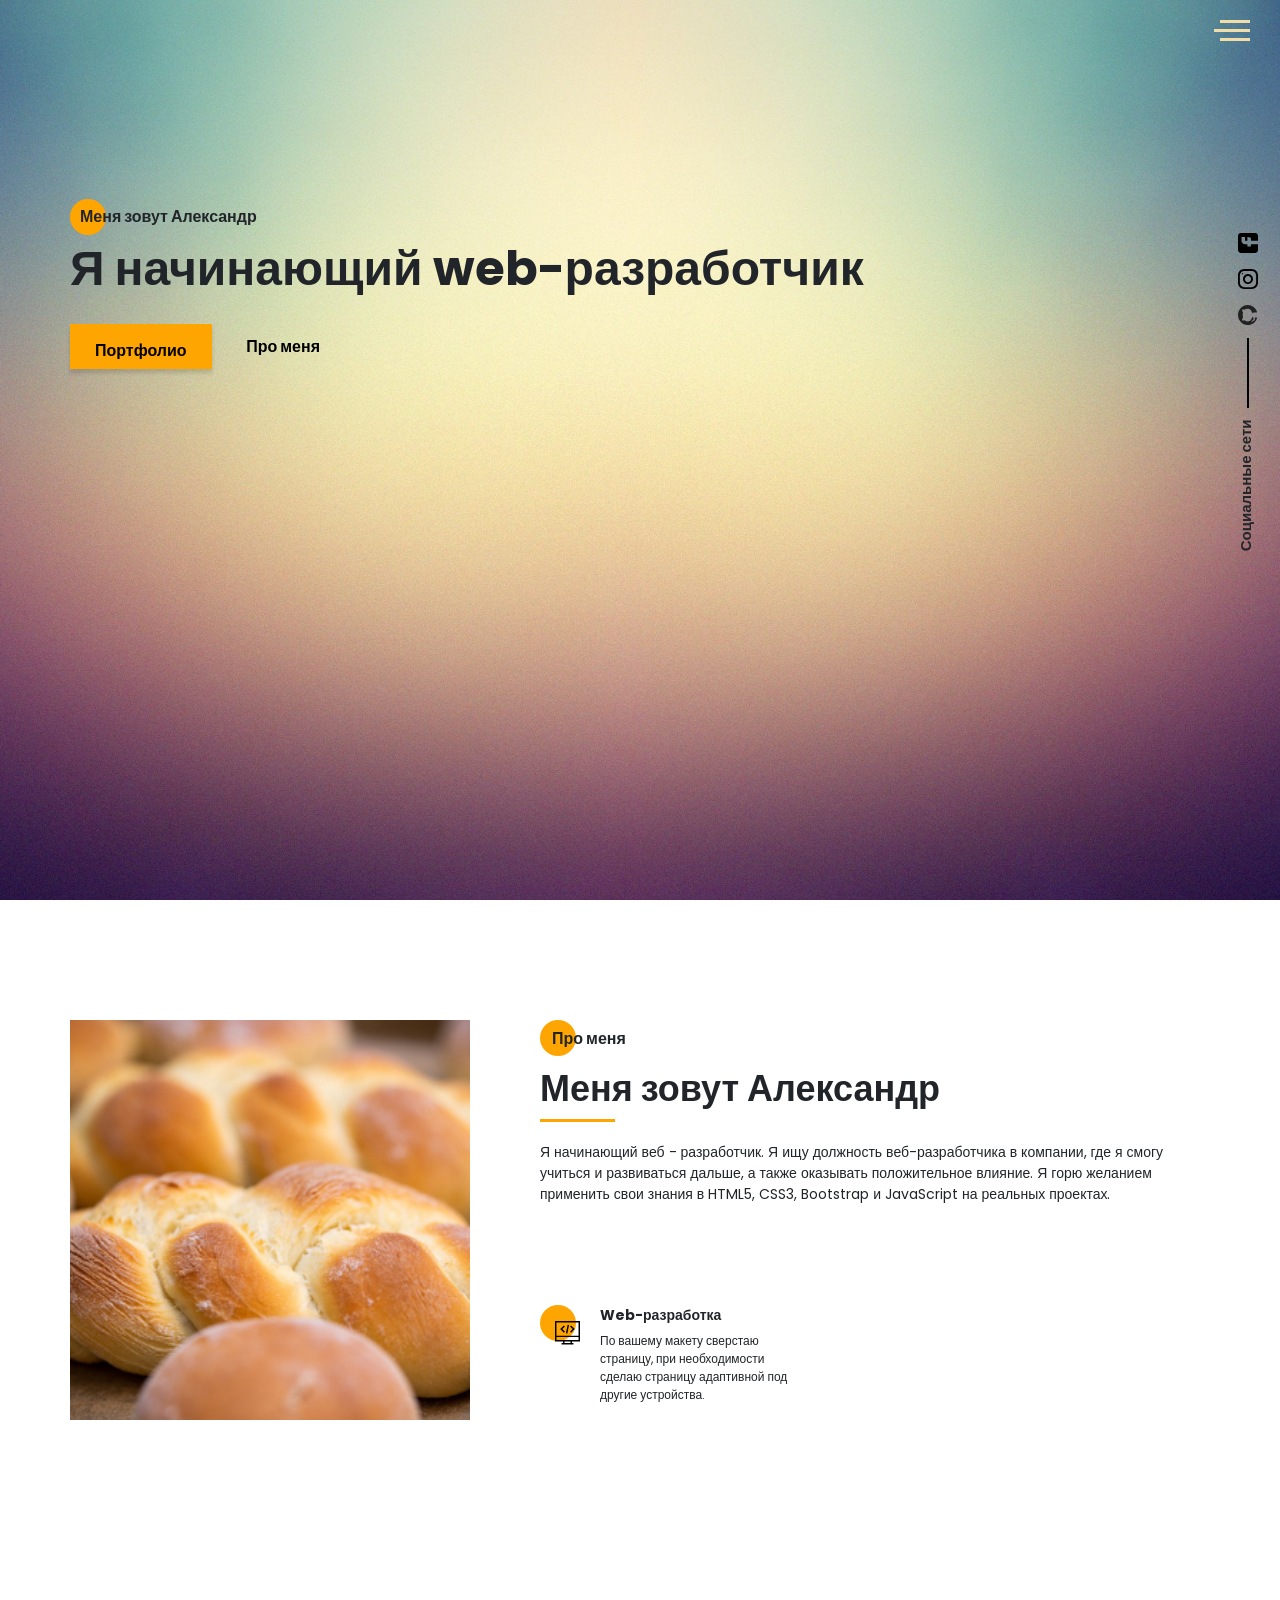
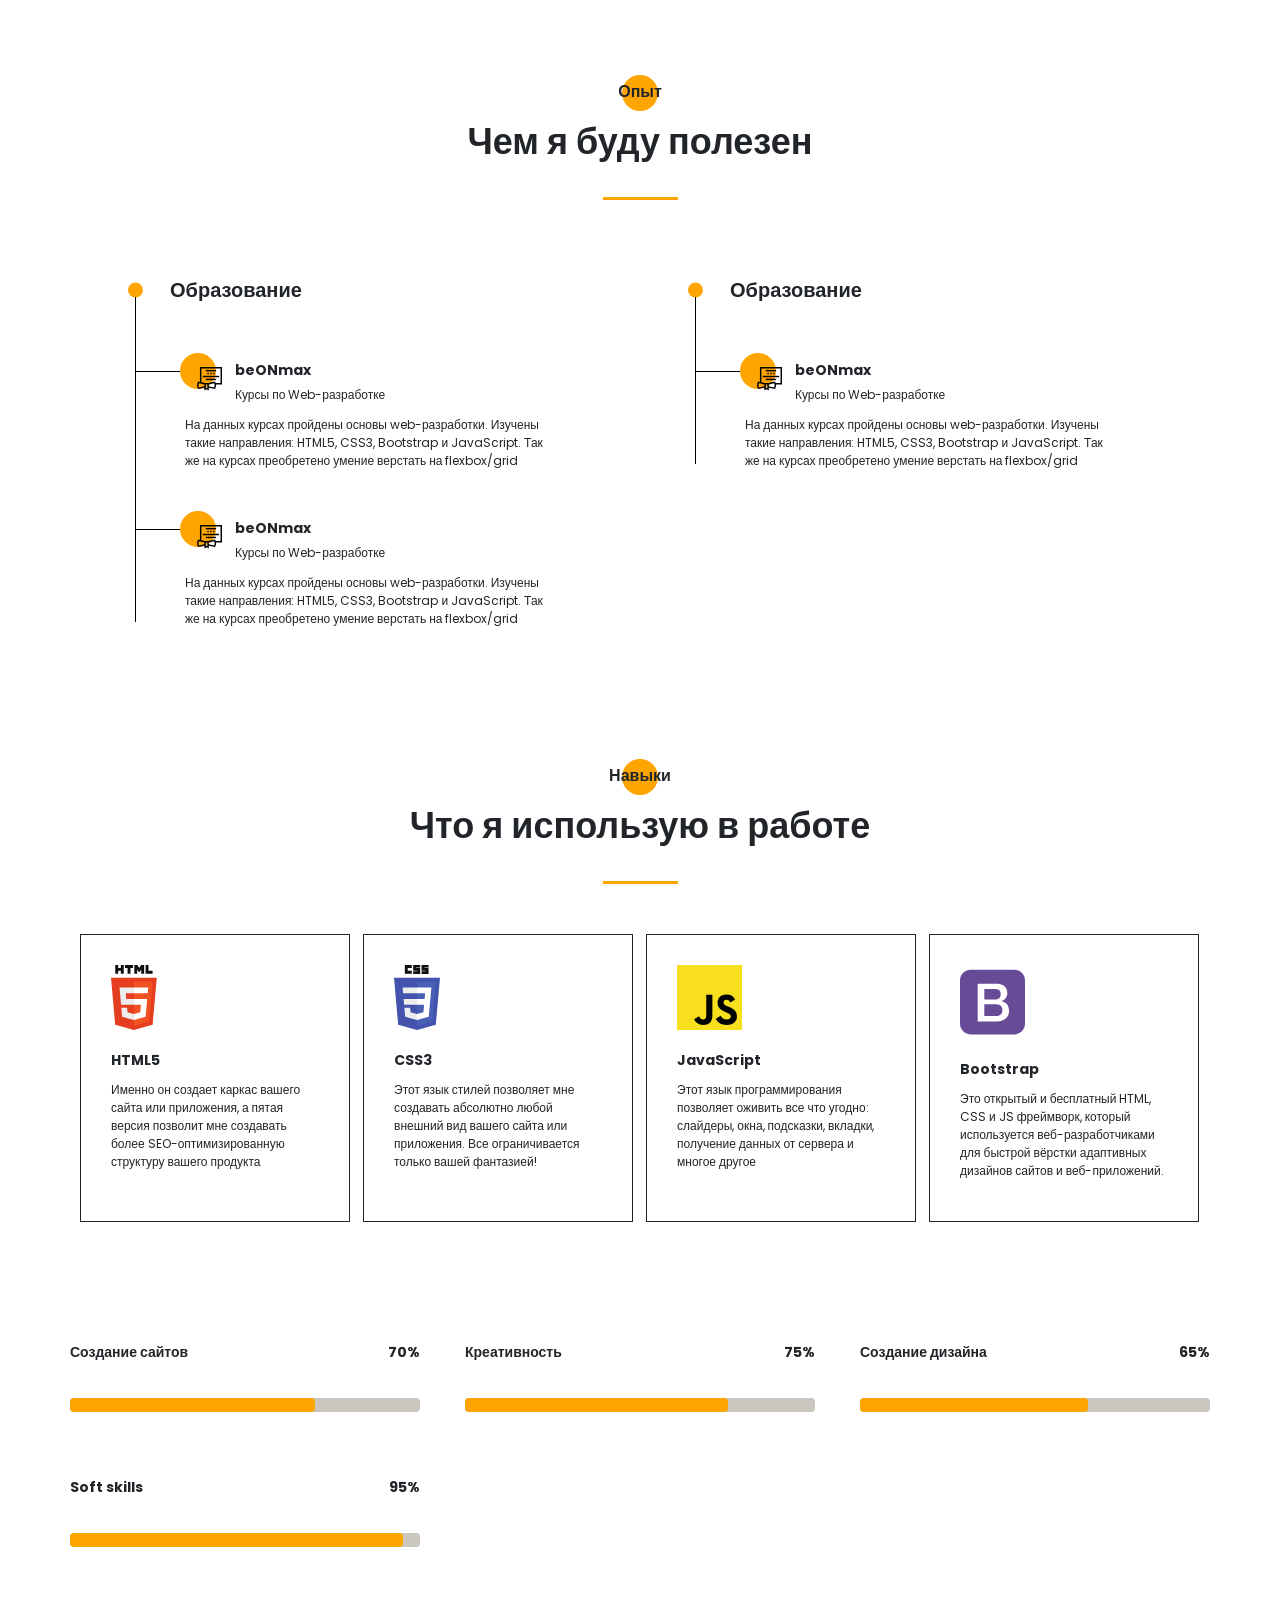
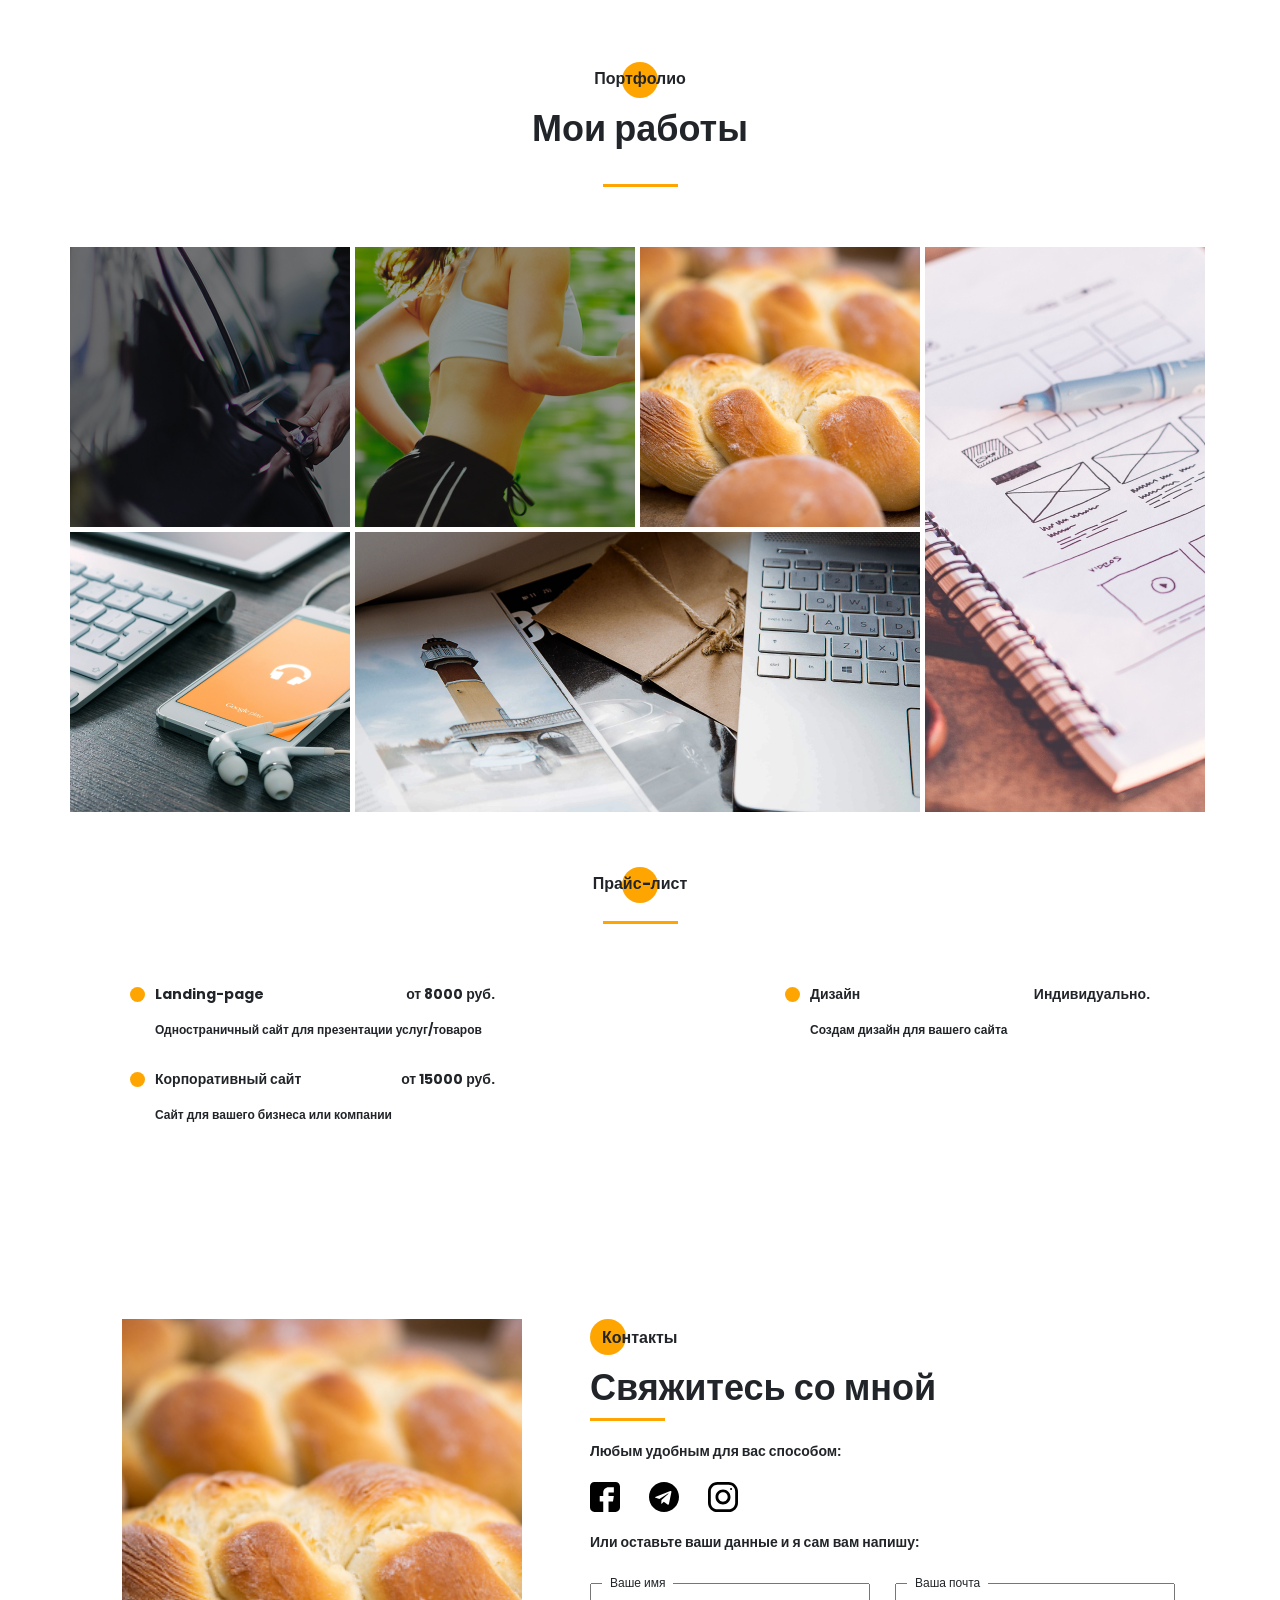
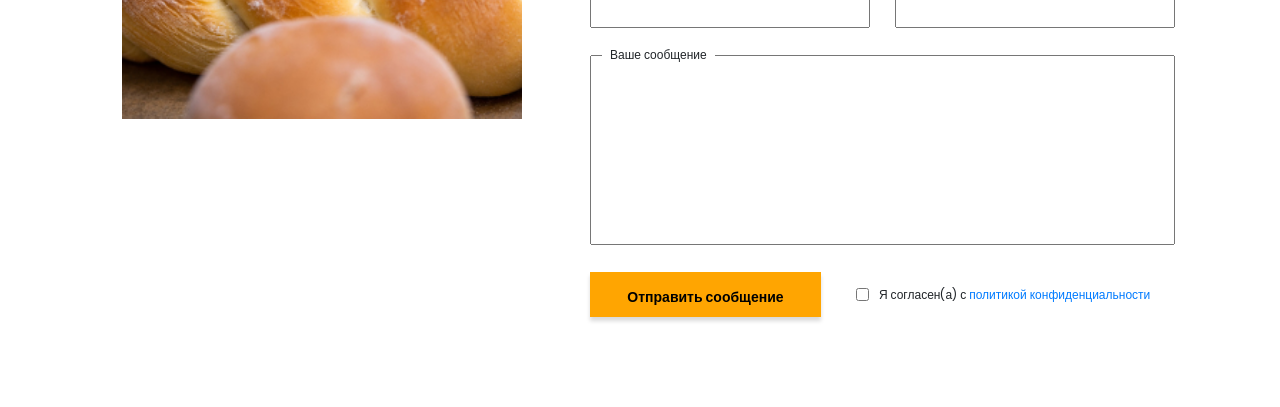
<file: src/index.html>
<!DOCTYPE html>
<html lang="ru">
<head>
    <!-- отредактировать метатеги -->
    <meta charset="UTF-8">
    <meta name="viewport" content="width=device-width, initial-scale=1.0">
    <meta http-equiv="X-UA-Compatible" content="ie=edge">
    <title>Portfolio</title>
    <meta name="title" content="Мое портфолио">
    <meta name="description" content="Здесь вы сможете ознакомиться с моими работами и узнать больше обо мне">

    <!-- Open Graph / Facebook -->
    <meta property="og:type" content="website">
    <meta property="og:url" content="https://metatags.io/">
    <meta property="og:title" content="Мое портфолио">
    <meta property="og:description" content="Здесь вы сможете ознакомиться с моими работами и узнать больше обо мне">
    <meta property="og:image" content="https://metatags.io/assets/meta-tags-16a33a6a8531e519cc0936fbba0ad904e52d35f34a46c97a2c9f6f7dd7d336f2.png">

    <!-- Twitter -->
    <meta property="twitter:card" content="summary_large_image">
    <meta property="twitter:url" content="https://metatags.io/">
    <meta property="twitter:title" content="Мое портфолио">
    <meta property="twitter:description" content="Здесь вы сможете ознакомиться с моими работами и узнать больше обо мне">
    <meta property="twitter:image" content="https://metatags.io/assets/meta-tags-16a33a6a8531e519cc0936fbba0ad904e52d35f34a46c97a2c9f6f7dd7d336f2.png">

    <!-- Favicon  -->
    <link rel="shortcut icon" href="icons/favicon/NK.png" type="image/x-icon">
    <link rel="icon" href="icons/favicon/NK.png" type="image/x-icon">
    <link rel="manifest" href="icons/favicon//manifest.json">
    <meta name="msapplication-TileColor" content="#ffffff">
    <meta name="msapplication-TileImage" content="icons/favicon//ms-icon-144x144.png">
    <meta name="theme-color" content="#ffffff">

    <link rel="stylesheet" href="css/style.min.css">
</head>
<body>
    <aside class="sidepanel">
        <a href="" class="sidepanel__link">
            <svg width="20" height="20" viewBox="0 0 20 20" fill="none" xmlns="http://www.w3.org/2000/svg">
            <path d="M-7.46167e-07 2.92969L-1.28061e-07 17.0703C-5.74539e-08 18.6856 1.31439 20 2.92969 20L17.0703 20C18.6856 20 20 18.6856 20 17.0703L20 11.1719L12.9297 11.1719L12.9297 13.5156L9.41406 13.5156L9.41406 11.1719L7.03125 11.1719C5.09262 11.1719 3.51562 9.59488 3.51562 7.65625L3.51562 4.10156L7.03125 4.10156L7.03125 7.65625L9.41406 7.65625L9.41406 4.10156L12.9297 4.6875L12.9297 7.65625L20 7.65625L20 2.92969C20 1.31439 18.6856 -8.16774e-07 17.0703 -7.46167e-07L2.92969 -1.28061e-07C1.31439 -5.74539e-08 -8.16774e-07 1.31439 -7.46167e-07 2.92969Z" fill="black"/>
            </svg>
            </a>
        <a href="" class="sidepanel__link"><svg width="20" height="20" viewBox="0 0 20 20" fill="none" xmlns="http://www.w3.org/2000/svg">
            <path d="M-6.01032e-07 6.25L-2.73196e-07 13.75C-1.22337e-07 17.2012 2.79875 20 6.25 20L13.75 20C17.2013 20 20 17.2012 20 13.75L20 6.25C20 2.79875 17.2012 -7.51891e-07 13.75 -6.01032e-07L6.25 -2.73196e-07C2.79875 -1.22337e-07 -7.51891e-07 2.79875 -6.01032e-07 6.25ZM13.75 1.875C16.1625 1.875 18.125 3.8375 18.125 6.25L18.125 13.75C18.125 16.1625 16.1625 18.125 13.75 18.125L6.25 18.125C3.8375 18.125 1.875 16.1625 1.875 13.75L1.875 6.25C1.875 3.8375 3.8375 1.875 6.25 1.875L13.75 1.875Z" fill="black"/>
            <path d="M5 10C5 12.7612 7.23875 15 10 15C12.7613 15 15 12.7612 15 10C15 7.23875 12.7612 5 10 5C7.23875 5 5 7.23875 5 10ZM13.125 10C13.125 11.7225 11.7225 13.125 10 13.125C8.27625 13.125 6.875 11.7225 6.875 10C6.875 8.2775 8.27625 6.875 10 6.875C11.7225 6.875 13.125 8.2775 13.125 10Z" fill="black"/>
            <path d="M5.29123 4.625C5.29123 4.25704 4.99295 3.95875 4.62499 3.95875C4.25703 3.95875 3.95874 4.25704 3.95874 4.625C3.95874 4.99296 4.25703 5.29125 4.62499 5.29125C4.99295 5.29125 5.29123 4.99296 5.29123 4.625Z" fill="black"/>
            </svg>
            </a>
        <a href="" class="sidepanel__link"><svg width="19" height="20" viewBox="0 0 19 20" fill="none" xmlns="http://www.w3.org/2000/svg">
            <path d="M-4.37114e-07 9.99951C-1.95608e-07 15.5245 4.36167 19.9995 9.74107 19.9995C14.0457 19.9995 17.6962 17.1345 18.9832 13.162C19.0749 12.662 18.7734 12.4787 18.5148 12.4787C18.2835 12.4787 17.6706 12.487 16.8585 12.4912C17.4459 15.2728 15.5517 15.8595 15.5517 15.8595C14.4274 16.3145 14.1267 16.972 14.1267 16.972C13.5228 17.8778 13.5352 16.902 13.5352 16.902C13.603 15.8978 14.5389 15.3703 14.5389 15.3703C16.0283 14.4787 15.5979 13.0295 15.3493 12.4578C14.719 12.3678 14.2903 12.1103 14.0466 11.8245C13.8029 14.0453 12.9652 16.3795 9.23304 16.3795C8.16988 16.3795 7.30085 15.992 6.61933 15.3503C6.37316 15.4628 5.3827 15.8003 4.04116 15.2628C4.04116 15.2628 3.78012 14.4253 5.03988 12.5128C4.82345 11.7128 4.71606 10.8628 4.7111 10.0128C4.71606 9.16284 4.82345 8.31285 5.03988 7.51284C3.78012 5.61285 4.04116 4.77535 4.04116 4.77535C5.3827 4.23785 6.37316 4.57534 6.61933 4.67535C7.30085 4.03785 8.16988 3.65035 9.23304 3.65035C12.9752 3.65035 13.7987 5.98784 14.0383 8.21284C14.3307 7.86284 14.928 7.53784 15.8408 7.53784C17.1444 7.53784 18.1918 7.55034 18.5082 7.55034C18.7635 7.55034 19.0683 7.37534 18.9708 6.86284C17.692 2.86201 14.0391 -0.000488895 9.74107 -0.000488707C4.36167 -0.000488472 -6.7851e-07 4.47701 -4.37114e-07 9.99951Z" fill="#212121"/>
            </svg>
            </a>
        <div class="sidepanel__divider"></div>
        <div class="sidepanel__text"><span>Социальные сети</span></div>
    </aside>
    <div class="menu">
        <div class="menu__block">
            <div class="menu__close">
                <svg width="29" height="30" viewBox="0 0 29 30" fill="none" xmlns="http://www.w3.org/2000/svg">
                <path d="M17.1568 14.5231L28.4489 3.23075C29.1837 2.49623 29.1837 1.30861 28.4489 0.574085C27.7144 -0.160437 26.5267 -0.160437 25.7922 0.574085L14.4998 11.8665L3.20781 0.574085C2.47295 -0.160437 1.28567 -0.160437 0.551149 0.574085C-0.183716 1.30861 -0.183716 2.49623 0.551149 3.23075L11.8432 14.5231L0.551149 25.8155C-0.183716 26.55 -0.183716 27.7376 0.551149 28.4721C0.917206 28.8385 1.39852 29.0226 1.87948 29.0226C2.36045 29.0226 2.84141 28.8385 3.20781 28.4721L14.4998 17.1798L25.7922 28.4721C26.1586 28.8385 26.6396 29.0226 27.1205 29.0226C27.6015 29.0226 28.0825 28.8385 28.4489 28.4721C29.1837 27.7376 29.1837 26.55 28.4489 25.8155L17.1568 14.5231Z" fill="black"/>
                </svg>
            </div>
            <nav>
                <ul class="menu__list">
                    <li class="menu__link"><a href="#">ПРО МЕНЯ</a></li>
                    <li class="menu__link"><a href="#">МОЙ ОПЫТ</a></li>
                    <li class="menu__link"><a href="#">МОИ НАВЫКИ</a></li>
                    <li class="menu__link"><a href="#">МОИ РАБОТЫ</a></li>
                    <li class="menu__link"><a href="#">ПРАЙС-ЛИСТ</a></li>
                    <li class="menu__link"><a href="#">КОНТАКТЫ</a></li>
                </ul>
            </nav>
            <div class="menu__social">
                <a href="#">
                    <svg width="20" height="20" viewBox="0 0 20 20" fill="none" xmlns="http://www.w3.org/2000/svg">
                    <path d="M17.0698 0L2.9292 0C1.3139 0 -0.000488281 1.31439 -0.000488281 2.92969L-0.000488281 17.0703C-0.000488281 18.6856 1.3139 20 2.9292 20L8.82764 20L8.82764 12.9297L6.48389 12.9297L6.48389 9.41406L8.82764 9.41406L8.82764 7.03125C8.82764 5.09262 10.4046 3.51563 12.3433 3.51563L15.8979 3.51563L15.8979 7.03125L12.3433 7.03125L12.3433 9.41406L15.8979 9.41406L15.312 12.9297L12.3433 12.9297L12.3433 20L17.0698 20C18.6851 20 19.9995 18.6856 19.9995 17.0703L19.9995 2.92969C19.9995 1.31439 18.6851 0 17.0698 0Z" fill="black"/>
                    </svg>
                    </a>
                <a href="#"><svg width="20" height="20" viewBox="0 0 20 20" fill="none" xmlns="http://www.w3.org/2000/svg">
                    <path d="M13.7495 0L6.24951 0C2.79826 0 -0.000488281 2.79875 -0.000488281 6.25L-0.000488281 13.75C-0.000488281 17.2013 2.79826 20 6.24951 20L13.7495 20C17.2008 20 19.9995 17.2013 19.9995 13.75L19.9995 6.25C19.9995 2.79875 17.2008 0 13.7495 0ZM18.1245 13.75C18.1245 16.1625 16.162 18.125 13.7495 18.125L6.24951 18.125C3.83701 18.125 1.87451 16.1625 1.87451 13.75L1.87451 6.25C1.87451 3.8375 3.83701 1.875 6.24951 1.875L13.7495 1.875C16.162 1.875 18.1245 3.8375 18.1245 6.25L18.1245 13.75Z" fill="black"/>
                    <path d="M9.99951 5C7.23826 5 4.99951 7.23875 4.99951 10C4.99951 12.7613 7.23826 15 9.99951 15C12.7608 15 14.9995 12.7613 14.9995 10C14.9995 7.23875 12.7608 5 9.99951 5ZM9.99951 13.125C8.27701 13.125 6.87451 11.7225 6.87451 10C6.87451 8.27625 8.27701 6.875 9.99951 6.875C11.722 6.875 13.1245 8.27625 13.1245 10C13.1245 11.7225 11.722 13.125 9.99951 13.125Z" fill="black"/>
                    <path d="M15.3745 5.29123C15.7425 5.29123 16.0408 4.99295 16.0408 4.62499C16.0408 4.25703 15.7425 3.95874 15.3745 3.95874C15.0065 3.95874 14.7083 4.25703 14.7083 4.62499C14.7083 4.99295 15.0065 5.29123 15.3745 5.29123Z" fill="black"/>
                    </svg></a>
                <a href="#"><svg width="20" height="19" viewBox="0 0 20 19" fill="none" xmlns="http://www.w3.org/2000/svg">
                    <path d="M10 0C4.475 0 0 4.36167 0 9.74107C0 14.0457 2.865 17.6962 6.8375 18.9832C7.3375 19.0749 7.52083 18.7734 7.52083 18.5148C7.52083 18.2835 7.5125 17.6706 7.50833 16.8585C4.72667 17.4459 4.14 15.5517 4.14 15.5517C3.685 14.4274 3.0275 14.1267 3.0275 14.1267C2.12167 13.5228 3.0975 13.5352 3.0975 13.5352C4.10167 13.603 4.62917 14.5389 4.62917 14.5389C5.52083 16.0283 6.97 15.5979 7.54167 15.3493C7.63167 14.719 7.88917 14.2903 8.175 14.0466C5.95417 13.8029 3.62 12.9652 3.62 9.23304C3.62 8.16988 4.0075 7.30085 4.64917 6.61934C4.53667 6.37317 4.19917 5.3827 4.73667 4.04116C4.73667 4.04116 5.57417 3.78012 7.48667 5.03988C8.28667 4.82345 9.13667 4.71606 9.98667 4.7111C10.8367 4.71606 11.6867 4.82345 12.4867 5.03988C14.3867 3.78012 15.2242 4.04116 15.2242 4.04116C15.7617 5.3827 15.4242 6.37317 15.3242 6.61934C15.9617 7.30085 16.3492 8.16988 16.3492 9.23304C16.3492 12.9752 14.0117 13.7987 11.7867 14.0383C12.1367 14.3307 12.4617 14.928 12.4617 15.8408C12.4617 17.1444 12.4492 18.1918 12.4492 18.5082C12.4492 18.7635 12.6242 19.0683 13.1367 18.9708C17.1375 17.692 20 14.0391 20 9.74107C20 4.36167 15.5225 0 10 0Z" fill="#212121"/>
                    </svg>
                    </a>
            </div>
        </div>
        <div class="menu__overlay"></div>
    </div>
    <section class="promo">
        <div class="hamburger">
            <span></span>
            <span class="long"></span>
            <span></span>
        </div>
        <div class="container">
            <div class="title title__fz16 promo__subtitle">Меня зовут Александр</div>
            <h1 class="title title__fz48 promo__title">
                Я начинающий web-разработчик 
            </h1>
            <div class="promo__btn">
                <a href="#" class="promo__link btn">Портфолио</a>
                <a href="#" class="promo__link ">Про меня</a>
            </div>
        </div>
    </section>
    <section class="about">
        <div class="container">
            <div class="about__wrapper">
                <div class="about__photo">
                    <img src="img/works/bread.jpg" alt="">
                </div>
                <div class="about__descr">
                    <h2 class="title title__fz16 about__title">Про меня </h2>
                    <div class="title title__fz36 about__subtitle">
                    Меня зовут Александр
                    </div>
                    <div class="divider"></div>
                    <p class="about__text">
                    Я начинающий веб - разработчик. Я ищу должность веб-разработчика в  компании, где я смогу учиться и развиваться дальше, а также оказывать положительное влияние. Я горю желанием применить свои знания в HTML5, CSS3, Bootstrap  и JavaScript на реальных проектах.

                    </p>
                </div>
                <div class="about__skills">
                    <div class="about__skills-item">
                        <div class="about__skills-circle">
                            <img  src="icons/about_me/web_development.svg" alt="">
                        </div>
                        <div class="">
                            <div class="title title__fz14">Web-разработка</div>
                            <div class="about__skills-text">
                                По вашему макету сверстаю страницу, при необходимости сделаю страницу адаптивной под другие устройства.
                            </div>
                        </div>
                    </div>
                    
                </div>
            </div>
        </div>
    </section>
    <section class="resume">
        <div class="container">
            <h2 class="title title__fz16 title__section-title">Опыт </h2>
                <div class="title title_fz36 title__section-subtitle">
                    Чем я буду полезен
                </div>
            <div class="divider"></div>
            <div class="resume__wrapper">
                <div class="resume__column">
                    <h3 class="title title__fz20 resume__column-title">Образование</h3>
                    <ul>
                        <li>
                            <div class="resume__item">
                                <div class="resume__item-head">
                                    <div class="resume__item-icon">
                                        <img src="icons/experience/courses.svg" alt="courses">
                                    </div>
                                    <h4 class="title title__fz14">beONmax</h4>
                                    <div class="resume__item-location">Курсы по Web-разработке</div>
                                </div>
                                <div class="resume__item-body">
                                    На данных курсах пройдены основы web-разработки. Изучены такие направления: HTML5, CSS3, Bootstrap  и JavaScript. Так же на курсах преобретено умение верстать на flexbox/grid  
                                </div>
                            </div>
                        </li>
                    </ul>
                    <ul>
                        <li>
                            <div class="resume__item">
                                <div class="resume__item-head">
                                    <div class="resume__item-icon">
                                        <img src="icons/experience/courses.svg" alt="courses">
                                    </div>
                                    <h4 class="title title__fz14">beONmax</h4>
                                    <div class="resume__item-location">Курсы по Web-разработке</div>
                                </div>
                                <div class="resume__item-body">
                                    На данных курсах пройдены основы web-разработки. Изучены такие направления: HTML5, CSS3, Bootstrap  и JavaScript. Так же на курсах преобретено умение верстать на flexbox/grid  
                                </div>
                            </div>
                        </li>
                    </ul>
                </div>
                <div class="resume__column">
                    <h3 class="title title__fz20 resume__column-title">Образование</h3>
                    <ul>
                        <li>
                            <div class="resume__item">
                                <div class="resume__item-head">
                                    <div class="resume__item-icon">
                                        <img src="icons/experience/courses.svg" alt="courses">
                                    </div>
                                    <h4 class="title title__fz14">beONmax</h4>
                                    <div class="resume__item-location">Курсы по Web-разработке</div>
                                </div>
                                <div class="resume__item-body">
                                    На данных курсах пройдены основы web-разработки. Изучены такие направления: HTML5, CSS3, Bootstrap  и JavaScript. Так же на курсах преобретено умение верстать на flexbox/grid  
                                </div>
                            </div>
                        </li>
                    </ul>
                </div>
            </div>
        </div>
    </section>
    <section class="tools">
        <div class="container">
            <h2 class="title title__fz16 title__section-title">Навыки </h2>
                <div class="title title__fz36 title__section-subtitle">
                    Что я использую в работе
                </div>
            <div class="divider"></div>
            <div class="tools__wrapper">
                <div class="tools__column">
                    <div class="tools__img">
                        <img src="icons/skills/html5.svg" alt="">
                    </div>
                    <h4 class="title title__fz14">HTML5</h4>
                    <p class="tools__text">
                        Именно он создает каркас вашего сайта или приложения, а пятая версия позволит мне создавать более SEO-оптимизированную структуру вашего продукта
                    </p>
                </div>
                <div class="tools__column">
                    <div class="tools__img">
                        <img src="icons/skills/css3.svg" alt="">
                    </div>
                    <h4 class="title title__fz14">CSS3</h4>
                    <p class="tools__text">
                        Этот язык стилей позволяет мне создавать абсолютно любой внешний вид вашего сайта или приложения. Все ограничивается только вашей фантазией!
                    </p>
                </div>
                <div class="tools__column">
                    <div class="tools__img">
                        <img src="icons/skills/js.svg" alt="">
                    </div>
                    <h4 class="title title__fz14">JavaScript</h4>
                    <p class="tools__text">
                        Этот язык программирования позволяет оживить все что угодно: слайдеры, окна, подсказки, вкладки, получение данных от сервера и многое другое
                    </p>
                </div>
                <div class="tools__column">
                    <div class="tools__img">
                        <img src="icons/skills/bootstrap-brands.svg" alt="">
                    </div>
                    <h4 class="title title__fz14">Bootstrap</h4>
                    <p class="tools__text">
                        Это открытый и бесплатный HTML, CSS и JS фреймворк, который используется веб-разработчиками для быстрой вёрстки адаптивных дизайнов сайтов и веб-приложений.
                    </p>
                </div>
            </div>
            <div class="tools__skills">
                <div class="tools__skills-ratings">
                    <div class="title title__fz14 tools__title">Создание сайтов </div>
                    <div class="title title__fz14 tools__skills-counter">70%</div>
                    <div class="tools__skills-line">
                        <span ></span>
                    </div>
                </div>
                <div class="tools__skills-ratings">
                    <div class="title title__fz14 tools__title">Креативность </div>
                    <div class="title title__fz14 tools__skills-counter">75%</div>
                    <div class="tools__skills-line">
                        <span ></span>
                    </div>
                </div>
                <div class="tools__skills-ratings">
                    <div class="title title__fz14 tools__title">Создание дизайна </div>
                    <div class="title title__fz14 tools__skills-counter">65%</div>
                    <div class="tools__skills-line">
                        <span ></span>
                    </div>
                </div>
                <div class="tools__skills-ratings">
                    <div class="title title__fz14 tools__title">Soft skills </div>
                    <div class="title title__fz14 tools__skills-counter">95%</div>
                    <div class="tools__skills-line">
                        <span ></span>
                    </div>
                </div>
            </div>
        </div>
    </section>
    <section class="portfolio">
        <div class="container">
            <h2 class="title title__fz16 title__section-title">Портфолио </h2>
            <div class="title title_fz36 title__section-subtitle">
                Мои работы
            </div>
        <div class="divider"></div>
        <div class="portfolio__wrapper">
            <a href="#" class="portfolio__item">
                <img src="img/works/uber.jpg" alt="uber">
            </a>
            <a href="#" class="portfolio__item">
                <img src="img/works/pulse.jpg" alt="pulse">
            </a>
            <a href="#" class="portfolio__item">
                <img src="img/works/bread.jpg" alt="bread">
            </a>
            <a href="#" class="portfolio__item vertical">
                <img src="img/works/plans.jpg" alt="plans">
            </a>
            <a href="#" class="portfolio__item">
                <img src="img/works/ipad.jpg" alt="ipad">
            </a>
            <a href="#" class="portfolio__item horizontal">
                <img src="img/works/mac.jpg" alt="mac">
            </a>
        </div>
        </div>
    </section>
    <section class="price">
        <div class="container">
            <h2 class="title title__fz16 title__section-title">Прайс-лист</h2>
            <div class="divider"></div>
            <div class="price__wrapper">
                <div class="price__item">
                    <div class="title title__fz14 price__title">Landing-page </div>
                    <div class="title title__fz14 price__item-counter">от 8000 руб.</div>
                    <div class="title title__fz12 price__item-text">
                        Одностраничный сайт для презентации услуг/товаров
                    </div>
                </div>
                <div class="price__item">
                    <div class="title title__fz14 price__title">Дизайн </div>
                    <div class="title title__fz14 price__item-counter">Индивидуально.</div>
                    <div class="title title__fz12 price__item-text">
                        Создам дизайн для вашего сайта
                    </div>
                </div>
                <div class="price__item">
                    <div class="title title__fz14 price__title">Корпоративный сайт </div>
                    <div class="title title__fz14 price__item-counter">от 15000 руб.</div>
                    <div class="title title__fz12 price__item-text">
                        Сайт для вашего бизнеса или компании
                    </div>
                </div>
            </div>
        </div>
    </section>
    <section class="contacts">
        <div class="container">
            <div class="contacts__wrapper">
                <div class="contacts__photo">
                    <img src="img/works/bread.jpg" alt="">
                </div>
                <div class="contacts__descr">
                    <h2 class="title title__fz16  contacts__title">Контакты </h2>
                    <div class="title title_fz48 contacts__subtitle">Свяжитесь со мной</div>
                    <div class="divider"></div>
                    <div class="title title__fz14 contacts__text">
                        Любым удобным для вас способом:
                    </div>
                    <div class="contacts__social">
                        <a href="" class="contacts__link">
                            <img src="icons/social/Facebook (1).svg" alt="Facebook">
                        </a>
                        <a href="" class="contacts__link">
                            <img src="icons/social/telegram.svg" alt=""telegram>
                        </a>
                        <a href="" class="contacts__link">
                            <img src="icons/social//Instagram (1).svg" alt="Instagram">
                        </a>
                        
                    </div>
                    <div class="title title__fz14 contacts__text">
                        Или оставьте ваши данные и я сам вам напишу:
                    </div>

                    <form action="#" class="contacts__form">
                        <div class="contacts__input">
                            <input required name="name" id="name" type="text">
                            <label for="name">Ваше имя</label>
                        </div>
                        <div class="contacts__input">
                            <input required name="email" id="email" type="email">
                            <label for="email">Ваша почта</label>
                        </div>
                        <div class="contacts__textarea">
                            <textarea name="text" id="text" ></textarea>
                            <label for="text">Ваше сообщение</label>
                        </div>
                        <div class="contacts__triggers">
                            <button class="contacts__btn btn">Отправить сообщение</button>
                            <div class="contacts__policy">
                                <input required type="checkbox">
                                <span>Я согласен(а) с <a href="policy.html">политикой конфиденциальности</a></span>
                            </div>
                        </div>

                    </form>
                </div>
            </div>
        </div>
    </section>
    <script src="js/script.js"></script>
</body>
</html>
</file>
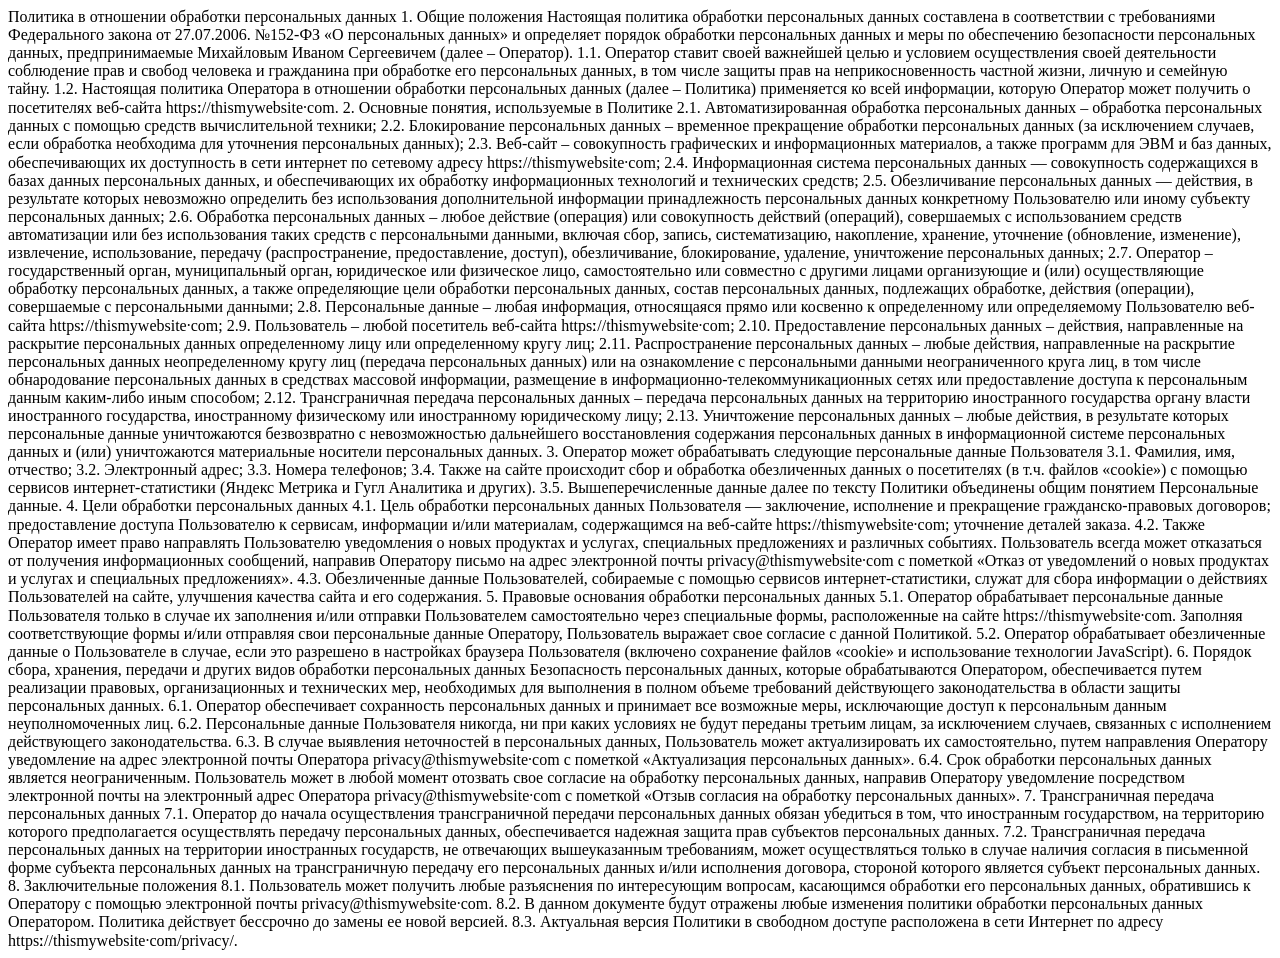
<file: src/policy.html>
<!DOCTYPE html>
<html lang="en">
<head>
    <meta charset="UTF-8">
    <meta http-equiv="X-UA-Compatible" content="IE=edge">
    <meta name="viewport" content="width=device-width, initial-scale=1.0">
    <title>Document</title>
</head>
<body>
    Политика в отношении обработки персональных данных
1. Общие положения
Настоящая политика обработки персональных данных составлена в соответствии с требованиями Федерального закона от 27.07.2006. №152-ФЗ «О персональных данных» и определяет порядок обработки персональных данных и меры по обеспечению безопасности персональных данных, предпринимаемые Михайловым Иваном Сергеевичем (далее – Оператор).
1.1. Оператор ставит своей важнейшей целью и условием осуществления своей деятельности соблюдение прав и свобод человека и гражданина при обработке его персональных данных, в том числе защиты прав на неприкосновенность частной жизни, личную и семейную тайну.
1.2. Настоящая политика Оператора в отношении обработки персональных данных (далее – Политика) применяется ко всей информации, которую Оператор может получить о посетителях веб-сайта httpsː//thismywebsite·com.
 
2. Основные понятия, используемые в Политике
2.1. Автоматизированная обработка персональных данных – обработка персональных данных с помощью средств вычислительной техники;
2.2. Блокирование персональных данных – временное прекращение обработки персональных данных (за исключением случаев, если обработка необходима для уточнения персональных данных);
2.3. Веб-сайт – совокупность графических и информационных материалов, а также программ для ЭВМ и баз данных, обеспечивающих их доступность в сети интернет по сетевому адресу httpsː//thismywebsite·com;
2.4. Информационная система персональных данных — совокупность содержащихся в базах данных персональных данных, и обеспечивающих их обработку информационных технологий и технических средств;
2.5. Обезличивание персональных данных — действия, в результате которых невозможно определить без использования дополнительной информации принадлежность персональных данных конкретному Пользователю или иному субъекту персональных данных;
2.6. Обработка персональных данных – любое действие (операция) или совокупность действий (операций), совершаемых с использованием средств автоматизации или без использования таких средств с персональными данными, включая сбор, запись, систематизацию, накопление, хранение, уточнение (обновление, изменение), извлечение, использование, передачу (распространение, предоставление, доступ), обезличивание, блокирование, удаление, уничтожение персональных данных;
2.7. Оператор – государственный орган, муниципальный орган, юридическое или физическое лицо, самостоятельно или совместно с другими лицами организующие и (или) осуществляющие обработку персональных данных, а также определяющие цели обработки персональных данных, состав персональных данных, подлежащих обработке, действия (операции), совершаемые с персональными данными;
2.8. Персональные данные – любая информация, относящаяся прямо или косвенно к определенному или определяемому Пользователю веб-сайта httpsː//thismywebsite·com;
2.9. Пользователь – любой посетитель веб-сайта httpsː//thismywebsite·com;
2.10. Предоставление персональных данных – действия, направленные на раскрытие персональных данных определенному лицу или определенному кругу лиц;
2.11. Распространение персональных данных – любые действия, направленные на раскрытие персональных данных неопределенному кругу лиц (передача персональных данных) или на ознакомление с персональными данными неограниченного круга лиц, в том числе обнародование персональных данных в средствах массовой информации, размещение в информационно-телекоммуникационных сетях или предоставление доступа к персональным данным каким-либо иным способом;
2.12. Трансграничная передача персональных данных – передача персональных данных на территорию иностранного государства органу власти иностранного государства, иностранному физическому или иностранному юридическому лицу;
2.13. Уничтожение персональных данных – любые действия, в результате которых персональные данные уничтожаются безвозвратно с невозможностью дальнейшего восстановления содержания персональных данных в информационной системе персональных данных и (или) уничтожаются материальные носители персональных данных.
 
3. Оператор может обрабатывать следующие персональные данные Пользователя
3.1. Фамилия, имя, отчество;
3.2. Электронный адрес;
3.3. Номера телефонов;
3.4. Также на сайте происходит сбор и обработка обезличенных данных о посетителях (в т.ч. файлов «cookie») с помощью сервисов интернет-статистики (Яндекс Метрика и Гугл Аналитика и других).
3.5. Вышеперечисленные данные далее по тексту Политики объединены общим понятием Персональные данные.
 
4. Цели обработки персональных данных
4.1. Цель обработки персональных данных Пользователя — заключение, исполнение и прекращение гражданско-правовых договоров; предоставление доступа Пользователю к сервисам, информации и/или материалам, содержащимся на веб-сайте httpsː//thismywebsite·com; уточнение деталей заказа.
4.2. Также Оператор имеет право направлять Пользователю уведомления о новых продуктах и услугах, специальных предложениях и различных событиях. Пользователь всегда может отказаться от получения информационных сообщений, направив Оператору письмо на адрес электронной почты privacy@thismywebsite·com с пометкой «Отказ от уведомлений о новых продуктах и услугах и специальных предложениях».
4.3. Обезличенные данные Пользователей, собираемые с помощью сервисов интернет-статистики, служат для сбора информации о действиях Пользователей на сайте, улучшения качества сайта и его содержания.
 
5. Правовые основания обработки персональных данных
5.1. Оператор обрабатывает персональные данные Пользователя только в случае их заполнения и/или отправки Пользователем самостоятельно через специальные формы, расположенные на сайте httpsː//thismywebsite·com. Заполняя соответствующие формы и/или отправляя свои персональные данные Оператору, Пользователь выражает свое согласие с данной Политикой.
5.2. Оператор обрабатывает обезличенные данные о Пользователе в случае, если это разрешено в настройках браузера Пользователя (включено сохранение файлов «cookie» и использование технологии JavaScript).
 
6. Порядок сбора, хранения, передачи и других видов обработки персональных данных
Безопасность персональных данных, которые обрабатываются Оператором, обеспечивается путем реализации правовых, организационных и технических мер, необходимых для выполнения в полном объеме требований действующего законодательства в области защиты персональных данных.
6.1. Оператор обеспечивает сохранность персональных данных и принимает все возможные меры, исключающие доступ к персональным данным неуполномоченных лиц.
6.2. Персональные данные Пользователя никогда, ни при каких условиях не будут переданы третьим лицам, за исключением случаев, связанных с исполнением действующего законодательства.
6.3. В случае выявления неточностей в персональных данных, Пользователь может актуализировать их самостоятельно, путем направления Оператору уведомление на адрес электронной почты Оператора privacy@thismywebsite·com с пометкой «Актуализация персональных данных».
6.4. Срок обработки персональных данных является неограниченным. Пользователь может в любой момент отозвать свое согласие на обработку персональных данных, направив Оператору уведомление посредством электронной почты на электронный адрес Оператора privacy@thismywebsite·com с пометкой «Отзыв согласия на обработку персональных данных».
 
7. Трансграничная передача персональных данных
7.1. Оператор до начала осуществления трансграничной передачи персональных данных обязан убедиться в том, что иностранным государством, на территорию которого предполагается осуществлять передачу персональных данных, обеспечивается надежная защита прав субъектов персональных данных.
7.2. Трансграничная передача персональных данных на территории иностранных государств, не отвечающих вышеуказанным требованиям, может осуществляться только в случае наличия согласия в письменной форме субъекта персональных данных на трансграничную передачу его персональных данных и/или исполнения договора, стороной которого является субъект персональных данных.
 
8. Заключительные положения
8.1. Пользователь может получить любые разъяснения по интересующим вопросам, касающимся обработки его персональных данных, обратившись к Оператору с помощью электронной почты privacy@thismywebsite·com.
8.2. В данном документе будут отражены любые изменения политики обработки персональных данных Оператором. Политика действует бессрочно до замены ее новой версией.
8.3. Актуальная версия Политики в свободном доступе расположена в сети Интернет по адресу httpsː//thismywebsite·com/privacy/.
</body>
</html>
</file>
<file: src/css/style.min.css>
/*!
 * Bootstrap Reboot v4.3.1 (https://getbootstrap.com/)
 * Copyright 2011-2019 The Bootstrap Authors
 * Copyright 2011-2019 Twitter, Inc.
 * Licensed under MIT (https://github.com/twbs/bootstrap/blob/master/LICENSE)
 * Forked from Normalize.css, licensed MIT (https://github.com/necolas/normalize.css/blob/master/LICENSE.md)
 */@import url("https://fonts.googleapis.com/css2?family=Poppins:wght@500;700&display=swap");*,::after,::before{-webkit-box-sizing:border-box;box-sizing:border-box}html{font-family:sans-serif;line-height:1.15;-webkit-text-size-adjust:100%;-webkit-tap-highlight-color:transparent}article,aside,figcaption,figure,footer,header,hgroup,main,nav,section{display:block}body{margin:0;font-family:-apple-system,BlinkMacSystemFont,"Segoe UI",Roboto,"Helvetica Neue",Arial,"Noto Sans",sans-serif,"Apple Color Emoji","Segoe UI Emoji","Segoe UI Symbol","Noto Color Emoji";font-size:1rem;font-weight:400;line-height:1.5;color:#212529;text-align:left;background-color:#fff}[tabindex="-1"]:focus{outline:0 !important}hr{-webkit-box-sizing:content-box;box-sizing:content-box;height:0;overflow:visible}h1,h2,h3,h4,h5,h6{margin-top:0;margin-bottom:.5rem}p{margin-top:0;margin-bottom:1rem}abbr[data-original-title],abbr[title]{text-decoration:underline;-webkit-text-decoration:underline dotted;text-decoration:underline dotted;cursor:help;border-bottom:0;-webkit-text-decoration-skip-ink:none;text-decoration-skip-ink:none}address{margin-bottom:1rem;font-style:normal;line-height:inherit}dl,ol,ul{margin-top:0;margin-bottom:1rem}ol ol,ol ul,ul ol,ul ul{margin-bottom:0}dt{font-weight:700}dd{margin-bottom:.5rem;margin-left:0}blockquote{margin:0 0 1rem}b,strong{font-weight:bolder}small{font-size:80%}sub,sup{position:relative;font-size:75%;line-height:0;vertical-align:baseline}sub{bottom:-.25em}sup{top:-.5em}a{color:#007bff;text-decoration:none;background-color:transparent}a:hover{color:#0056b3;text-decoration:underline}a:not([href]):not([tabindex]){color:inherit;text-decoration:none}a:not([href]):not([tabindex]):focus,a:not([href]):not([tabindex]):hover{color:inherit;text-decoration:none}a:not([href]):not([tabindex]):focus{outline:0}code,kbd,pre,samp{font-family:SFMono-Regular,Menlo,Monaco,Consolas,"Liberation Mono","Courier New",monospace;font-size:1em}pre{margin-top:0;margin-bottom:1rem;overflow:auto}figure{margin:0 0 1rem}img{vertical-align:middle;border-style:none}svg{overflow:hidden;vertical-align:middle}table{border-collapse:collapse}caption{padding-top:.75rem;padding-bottom:.75rem;color:#6c757d;text-align:left;caption-side:bottom}th{text-align:inherit}label{display:inline-block;margin-bottom:.5rem}button{border-radius:0}button:focus{outline:1px dotted;outline:5px auto -webkit-focus-ring-color}button,input,optgroup,select,textarea{margin:0;font-family:inherit;font-size:inherit;line-height:inherit}button,input{overflow:visible}button,select{text-transform:none}select{word-wrap:normal}[type=button],[type=reset],[type=submit],button{-webkit-appearance:button}[type=button]:not(:disabled),[type=reset]:not(:disabled),[type=submit]:not(:disabled),button:not(:disabled){cursor:pointer}[type=button]::-moz-focus-inner,[type=reset]::-moz-focus-inner,[type=submit]::-moz-focus-inner,button::-moz-focus-inner{padding:0;border-style:none}input[type=checkbox],input[type=radio]{-webkit-box-sizing:border-box;box-sizing:border-box;padding:0}input[type=date],input[type=datetime-local],input[type=month],input[type=time]{-webkit-appearance:listbox}textarea{overflow:auto;resize:vertical}fieldset{min-width:0;padding:0;margin:0;border:0}legend{display:block;width:100%;max-width:100%;padding:0;margin-bottom:.5rem;font-size:1.5rem;line-height:inherit;color:inherit;white-space:normal}progress{vertical-align:baseline}[type=number]::-webkit-inner-spin-button,[type=number]::-webkit-outer-spin-button{height:auto}[type=search]{outline-offset:-2px;-webkit-appearance:none}[type=search]::-webkit-search-decoration{-webkit-appearance:none}::-webkit-file-upload-button{font:inherit;-webkit-appearance:button}output{display:inline-block}summary{display:list-item;cursor:pointer}template{display:none}[hidden]{display:none !important}*{font-family:'Poppins', sans-serif;margin:0;padding:0}.container{width:1140px;margin:0 auto}.divider{width:75px;height:3px;background-color:#FFA501;margin:25px auto 0 auto}.promo{min-height:100vh;position:relative;background:url("../img/main.bg.jpg") no-repeat 50%/cover;padding-top:205px}.promo__title{margin-top:10px}.promo__subtitle{position:relative;padding-left:10px;z-index:2}.promo__subtitle:before{position:absolute;z-index:-1;top:-25%;left:0;content:'';width:36px;height:36px;border-radius:100%;background:#FFA501}.promo__btn{margin-top:25px;display:-webkit-box;display:-ms-flexbox;display:flex;width:250px;-webkit-box-align:center;-ms-flex-align:center;align-items:center;-webkit-box-pack:justify;-ms-flex-pack:justify;justify-content:space-between}.promo__link{color:#000;font-weight:bold}.promo__link:hover{color:#000;text-decoration:none}.title{font-weight:bold;font-size:36px;line-height:60px}.title__fz12{font-size:12px;line-height:18px}.title__fz14{font-size:14px;line-height:21px}.title__fz16{font-size:16px;line-height:24px}.title__fz20{font-size:20px}.title__fz36{font-size:36px}.title__fz48{font-size:48px}.title__section-title{position:relative;text-align:center}.title__section-title:before{position:absolute;z-index:-1;top:-25%;left:0;content:'';width:36px;height:36px;border-radius:100%;background:#FFA501}.title__section-title:before{top:-5px;left:50%;-webkit-transform:translateX(-50%);transform:translateX(-50%)}.title__section-subtitle{text-align:center}.btn{height:45px;background:#FFA501;-webkit-box-shadow:0px 4px 4px rgba(0,0,0,0.15);box-shadow:0px 4px 4px rgba(0,0,0,0.15);padding:15px 25px}.sidepanel{position:fixed;display:-webkit-box;display:-ms-flexbox;display:flex;-webkit-box-orient:vertical;-webkit-box-direction:normal;-ms-flex-direction:column;flex-direction:column;-webkit-box-pack:justify;-ms-flex-pack:justify;justify-content:space-between;-webkit-box-align:center;-ms-flex-align:center;align-items:center;height:340px;z-index:1;top:230px;right:20px}.sidepanel__link{-webkit-transition:all 0.8s;transition:all 0.8s}.sidepanel__link:hover{-webkit-transform:rotate(90deg);transform:rotate(90deg)}.sidepanel__divider{width:2px;height:70px;background-color:#000}.sidepanel__text{font-size:15px;font-weight:bold;height:150px;width:25px}.sidepanel__text span{-webkit-transform:rotate(-90deg) translate(-30%, -285%);transform:rotate(-90deg) translate(-30%, -285%);display:block;width:150px}.about{padding-top:120px}.about__wrapper{display:-ms-grid;display:grid;-ms-grid-columns:400px 670px;grid-template-columns:400px 670px;-ms-grid-rows:minmax(245px, auto) minmax(255px, auto);grid-template-rows:minmax(245px, auto) minmax(255px, auto);grid-auto-rows:minmax(245px, auto);-webkit-column-gap:70px;column-gap:70px;row-gap:40px}.about__photo{-ms-grid-row:1;-ms-grid-row-span:2;grid-row:1/3}.about__photo img{width:100%}.about__descr{padding-top:6px}.about__descr .divider{margin:0}.about__title{position:relative;padding:1px 0 0 12px}.about__title:before{position:absolute;z-index:-1;top:-25%;left:0;content:'';width:36px;height:36px;border-radius:100%;background:#FFA501}.about__text{margin-top:20px;font-size:14px;line-height:21px}.about__skills{display:-ms-grid;display:grid;-ms-grid-rows:(minmax(115px, auto))[2];-ms-grid-columns:(260px)[2];grid-template:repeat(2, minmax(115px, auto))/repeat(2, 260px);grid-auto-rows:1fr;-webkit-column-gap:50px;column-gap:50px;row-gap:20px}.about__skills-item{display:-ms-grid;display:grid;-ms-grid-columns:40px 200px;grid-template-columns:40px 200px;-webkit-column-gap:20px;column-gap:20px}.about__skills-circle{position:relative;padding:15px 0 0 15px}.about__skills-circle:before{position:absolute;z-index:-1;top:-25%;left:0;content:'';width:36px;height:36px;border-radius:100%;background:#FFA501}.about__skills-circle:before{top:0;left:0}.about__skills-text{margin-top:6px;font-size:12px;line-height:18px}.hamburger{position:absolute;top:20px;right:30px;height:21px;display:-webkit-box;display:-ms-flexbox;display:flex;-webkit-box-pack:justify;-ms-flex-pack:justify;justify-content:space-between;-webkit-box-orient:vertical;-webkit-box-direction:normal;-ms-flex-direction:column;flex-direction:column;-webkit-box-align:end;-ms-flex-align:end;align-items:flex-end;cursor:pointer}.hamburger span{display:block;width:30px;height:3px;background:#f2dcaa}.hamburger span.long{width:36px}.menu{position:fixed;top:0;left:-100%;width:100%;height:100vh;z-index:10;visibility:hidden;opacity:0;-webkit-transition:all 1s;transition:all 1s}.menu.active{left:0;visibility:visible;opacity:1}.menu__block{padding-top:140px;padding-left:40px;position:relative;width:345px;background-color:rgba(255,165,1,0.4);height:100%;-webkit-transition:all 1s;transition:all 1s;z-index:10}.menu__close{position:absolute;top:25px;right:25px;cursor:pointer}.menu__list{list-style-type:none;padding-left:35px}.menu__link{position:relative;font-weight:bold;font-size:24px;line-height:36px;margin-bottom:15px;color:#ffffff}.menu__link:before{content:'';position:absolute;left:-35px;top:10px;width:15px;height:15px;border-radius:100%;border:1px solid #000;-webkit-transition:all 1s;transition:all 1s}.menu__link:hover:before{background-color:#fff}.menu__link a{color:#5a3131}.menu__social{margin:0 auto;width:90px;left:50%;-webkit-transform:translateX(-50%);transform:translateX(-50%);position:absolute;bottom:50px;display:-webkit-box;display:-ms-flexbox;display:flex;-webkit-box-pack:space-evenly;-ms-flex-pack:space-evenly;justify-content:space-evenly}.menu__overlay{position:fixed;top:0;left:0;width:100%;height:100%;background-color:#fff;opacity:0.5}.resume{padding-top:120px}.resume__wrapper{padding:60px 65px 0 65px;display:-ms-grid;display:grid;-ms-grid-columns:(425px)[2];grid-template-columns:repeat(2, 425px);-webkit-column-gap:135px;column-gap:135px}.resume__column-title{position:relative;padding-left:35px}.resume__column-title:before{content:'';position:absolute;width:15px;height:15px;background-color:#FFA501;border-radius:100%;left:-7px;top:50%;-webkit-transform:translateY(-50%);transform:translateY(-50%)}.resume__column ul{list-style-type:none}.resume__column ul li{position:relative}.resume__column ul li::after{content:'';width:1px;height:calc(100% + 25px);position:absolute;top:-31px;left:0;background-color:#000}.resume__item{position:relative}.resume__item:before{content:'';height:1px;width:45px;position:absolute;top:43px;background-color:#000}.resume__item-head{position:relative;padding:32px 0 0 100px}.resume__item-head h4{margin-bottom:0}.resume__item-body{margin-top:12px;padding-left:50px;font-size:12px;line-height:18px}.resume__item-icon{position:absolute;top:25px;left:45px}.resume__item-icon:before{position:absolute;z-index:-1;top:-25%;left:0;content:'';width:36px;height:36px;border-radius:100%;background:#FFA501}.resume__item-icon img{position:absolute;top:14px;left:17px}.resume__item-location{margin-top:5px;font-size:12px;line-height:18px}.tools{padding-top:120px}.tools__wrapper{margin-top:50px;padding:0 10px;display:-ms-grid;display:grid;-ms-grid-rows:(minmax(270px, auto))[1];-ms-grid-columns:(270px)[4];grid-template:repeat(1, minmax(270px, auto))/repeat(4, 270px);gap:13px;grid-auto-rows:minmax(270px, auto)}.tools__column{padding:30px 30px 25px 30px;border:1px solid}.tools__column h4{margin:0;margin-top:20px}.tools__column p{margin-top:10px}.tools__text{font-size:12px}.tools__img{width:65px}.tools__skills{margin-top:120px;display:-ms-grid;display:grid;-ms-grid-rows:(minmax(70px, auto))[1];-ms-grid-columns:(350px)[3];grid-template:repeat(1, minmax(70px, auto))/repeat(3, 350px);grid-auto-rows:minmax(70px, auto);gap:65px 45px}.tools__skills-ratings{display:-ms-grid;display:grid;-ms-grid-rows:minmax(21px, auto) 14px;-ms-grid-columns:200px 35px;grid-template:minmax(21px, auto) 14px/200px 35px;-webkit-box-pack:justify;-ms-flex-pack:justify;justify-content:space-between;-ms-flex-line-pack:justify;align-content:space-between}.tools__skills-line{height:14px;background:#cac5be;border-radius:4px;-ms-grid-column:1;-ms-grid-column-span:2;grid-column:1/3}.tools__skills-line span{display:block;background-color:#FFA501;height:100%;border-radius:4px}.tools__skills-counter{-ms-grid-column-align:end;justify-self:end}.portfolio{padding-top:120px}.portfolio__wrapper{margin-top:60px;display:-ms-grid;display:grid;-ms-grid-rows:(280px)[2];-ms-grid-columns:(280px)[4];grid-template:repeat(2, 280px)/repeat(4, 280px);grid-auto-rows:280px;gap:5px}.portfolio__wrapper .vertical{-ms-grid-row:1;-ms-grid-row-span:2;grid-row:1 / 3;-ms-grid-column:4;-ms-grid-column-span:1;grid-column:4 / 5}.portfolio__wrapper .horizontal{-ms-grid-row:2;-ms-grid-row-span:1;grid-row:2 / 3;-ms-grid-column:2;-ms-grid-column-span:2;grid-column:2 / 4}.portfolio__item{-webkit-transition:all 1s;transition:all 1s}.portfolio__item img{width:100%;height:100%;-o-object-fit:cover;object-fit:cover}.portfolio__item:hover{-webkit-transform:scale(1.1);transform:scale(1.1)}.price{padding:60px}.price__wrapper{padding:0 60px;margin-top:60px;display:-ms-grid;display:grid;-ms-grid-rows:(minmax(70px, auto))[1];-ms-grid-columns:(365px)[2];grid-template:repeat(1, minmax(70px, auto))/repeat(2, 365px);grid-auto-rows:minmax(70px, auto);-webkit-box-pack:justify;-ms-flex-pack:justify;justify-content:space-between;gap:15px}.price__item{position:relative;display:-ms-grid;display:grid;grid-template:minmax(21px, auto) repeat(2, auto);padding-left:25px}.price__item:before{content:'';position:absolute;top:3px;width:15px;height:15px;background-color:#FFA501;border-radius:100%;z-index:5}.price__item-text{-ms-grid-column:1;-ms-grid-column-span:2;grid-column:1/3}.price__item-counter{-ms-grid-column-align:end;justify-self:end}.contacts{padding:120px 0 90px 0}.contacts__wrapper{padding:0 35px 0 52px;display:-ms-grid;display:grid;-ms-grid-columns:400px 585px;grid-template-columns:400px 585px;-webkit-box-pack:justify;-ms-flex-pack:justify;justify-content:space-between}.contacts__photo img{width:100%}.contacts__descr{padding-top:6px}.contacts__descr .divider{margin:0}.contacts__title{position:relative;padding:1px 0 0 12px}.contacts__title:before{position:absolute;z-index:-1;top:-25%;left:0;content:'';width:36px;height:36px;border-radius:100%;background:#FFA501}.contacts__text,.contacts__social{margin-top:20px}.contacts__link{margin-right:25px}.contacts__link img{min-width:30px;min-height:30px}.contacts__form{margin-top:30px;display:-ms-grid;display:grid;-ms-grid-rows:45px 190px 45px;-ms-grid-columns:(280px)[2];grid-template:45px 190px 45px/repeat(2, 280px);-webkit-box-pack:justify;-ms-flex-pack:justify;justify-content:space-between;row-gap:27px}.contacts__form label{display:block;position:absolute;height:18px;padding:0 8px;background-color:#fff;font-size:12px;margin-bottom:0;top:-9px;left:12px}.contacts__triggers{-ms-grid-column:1;-ms-grid-column-span:2;grid-column:1 / 3;display:-ms-grid;display:grid;-ms-grid-columns:(auto)[2];grid-template-columns:repeat(2, auto);-webkit-column-gap:35px;column-gap:35px}.contacts__policy{font-size:12px;line-height:14px;display:-webkit-box;display:-ms-flexbox;display:flex;-webkit-box-align:center;-ms-flex-align:center;align-items:center}.contacts__policy input{margin-right:10px}.contacts__input{position:relative}.contacts__input input{width:100%;height:100%;padding:0 20px;font-size:12px}.contacts__textarea{position:relative;-ms-grid-column:1;-ms-grid-column-span:2;grid-column:1 / 3}.contacts__textarea textarea{width:100%;height:100%;resize:none;padding:5px 20px}.contacts__btn{border:none;font-weight:bold;font-size:14px;line-height:21px}@media (max-width: 1200px){.container{max-width:960px}.sidepanel{display:none}.about__wrapper{-ms-grid-columns:400px 500px;grid-template-columns:400px 500px;-webkit-column-gap:40px;column-gap:40px}.about__skills{-webkit-column-gap:20px;column-gap:20px;-ms-grid-rows:(minmax(115px, auto))[2];-ms-grid-columns:(240px)[2];grid-template:repeat(2, minmax(115px, auto))/repeat(2, 240px)}.about__skills-item{-ms-grid-columns:40px 195px;grid-template-columns:40px 195px;-webkit-column-gap:15px;column-gap:15px}.resume{padding-top:50px}.resume__wrapper{-ms-grid-columns:(400px)[2];grid-template-columns:repeat(2, 400px);-webkit-column-gap:40px;column-gap:40px}.tools__wrapper{-ms-grid-rows:(minmax(270px, auto))[1];-ms-grid-columns:(270px)[2];grid-template:repeat(1, minmax(270px, auto))/repeat(2, 270px);-ms-flex-pack:distribute;justify-content:space-around}.tools__skills{-ms-grid-rows:(minmax(70px, auto))[1];-ms-grid-columns:(200px)[3];grid-template:repeat(1, minmax(70px, auto))/repeat(3, 200px);-ms-flex-pack:distribute;justify-content:space-around;gap:30px}.portfolio__wrapper{-ms-grid-columns:(280px)[auto-fit];grid-template-columns:repeat(auto-fit, 280px);grid-auto-rows:280px;-ms-flex-pack:distribute;justify-content:space-around;row-gap:35px}.portfolio__wrapper .horizontal,.portfolio__wrapper .vertical{grid-row:unset;grid-column:unset}.contacts{padding-top:60px}.contacts__wrapper{padding:0 auto;-ms-grid-columns:300px 550px;grid-template-columns:300px 550px}.contacts__form{-ms-grid-rows:45px 190px 45px;-ms-grid-columns:(260px)[2];grid-template:45px 190px 45px/repeat(2, 260px)}}@media (max-width: 992px){.container{max-width:720px}.title__fz48{font-size:30px}.title__fz36{font-size:30px}.hamburger{right:20px}.hamburger span{background-color:#000}.about__wrapper{-ms-grid-columns:300px 380px;grid-template-columns:300px 380px;-webkit-column-gap:30px;column-gap:30px}.about__skills{-ms-grid-columns:380px;grid-template-columns:380px;grid-auto-rows:minmax(115px, auto)}.about__skills-item{-ms-grid-columns:40px 320px;grid-template-columns:40px 320px;-webkit-column-gap:20px;column-gap:20px}.resume__wrapper{-ms-grid-columns:(600px)[1];grid-template-columns:repeat(1, 600px);-webkit-column-gap:40px;column-gap:40px}.tools__wrapper{-ms-grid-rows:(minmax(270px, auto))[1];-ms-grid-columns:(270px)[2];grid-template:repeat(1, minmax(270px, auto))/repeat(2, 270px);-ms-flex-pack:distribute;justify-content:space-around}.tools__skills{-ms-grid-rows:(minmax(70px, auto))[1];-ms-grid-columns:(350px)[2];grid-template:repeat(1, minmax(70px, auto))/repeat(2, 350px)}.price__wrapper{padding:0;-ms-grid-columns:(320px)[auto-fit];grid-template-columns:repeat(auto-fit, 320px);-ms-flex-pack:distribute;justify-content:space-around}.contacts__photo{display:none}.contacts__wrapper{-ms-grid-columns:1fr;grid-template-columns:1fr}.contacts__form{-ms-grid-rows:45px 190px 45px;-ms-grid-columns:(280px)[2];grid-template:45px 190px 45px/repeat(2, 280px)}.contacts__btn{padding:8px 25px;line-height:16px}}@media (max-width: 768px){.container{max-width:540px}.title_fz48{font-size:28px}.promo__title{width:300px;line-height:30px}.about{padding-top:40px}.about__wrapper{-ms-grid-rows:550px auto auto;-ms-grid-columns:1fr;grid-template:550px auto auto / 1fr}.about__photo{width:100%;grid-row:unset}.about__skills{-ms-grid-columns:(260px)[2];grid-template-columns:repeat(2, 260px)}.about__skills-item{-ms-grid-columns:40px 200px;grid-template-columns:40px 200px;-webkit-column-gap:20px;column-gap:20px}.resume{padding:20px 10px 0 10px}.resume__wrapper{-ms-grid-columns:1fr;grid-template-columns:1fr;gap:20px}.tools__wrapper{-ms-grid-rows:(minmax(270px, auto))[1];-ms-grid-columns:(270px)[1];grid-template:repeat(1, minmax(270px, auto))/repeat(1, 270px);-ms-flex-pack:distribute;justify-content:space-around;-webkit-column-gap:0;column-gap:0}.tools__column{padding:10px}.tools__skills{margin-top:40px;-ms-grid-columns:1fr;grid-template-columns:1fr;-webkit-column-gap:10px;column-gap:10px;-webkit-box-pack:space-evenly;-ms-flex-pack:space-evenly;justify-content:space-evenly}.contacts{padding-bottom:50px}.contacts__form{-ms-grid-rows:45px 45px 190px minmax(45px, auto);-ms-grid-columns:1fr;grid-template:45px 45px 190px minmax(45px, auto)/1fr}.contacts__textarea{grid-column:unset;width:100%}.contacts__triggers{grid-column:unset;-ms-grid-columns:1fr;grid-template-columns:1fr;-webkit-column-gap:unset;column-gap:unset;row-gap:20px}.contacts__btn{-webkit-box-ordinal-group:3;-ms-flex-order:2;order:2;max-width:220px;margin:0 auto}.contacts__policy{width:180px;margin:0 auto;line-height:18px}}@media (max-width: 576px){.container{max-width:100%;padding:0 10px}.title__fz48{font-size:24px}.title__fz36{font-size:24px}.promo{background:url("../img/main.bg.jpg") no-repeat 70%/cover}.promo__title{width:240px;line-height:39px}.menu__block{width:250px;padding-left:10px}.about{padding-top:40px}.about__wrapper{-ms-grid-rows:350px auto auto;-ms-grid-columns:1fr;grid-template:350px auto auto / 1fr}.about__photo{margin:0 auto;width:280px;grid-row:unset}.about__photo img{width:100%}.about__text{font-size:12px}.about__skills{-ms-grid-columns:1fr;grid-template-columns:1fr}.about__skills-item{-ms-grid-columns:40px 240px;grid-template-columns:40px 240px;-webkit-column-gap:20px;column-gap:20px}.resume{padding:20px 10px 0 10px}.resume__wrapper{padding:20px 10px 0 10px;-ms-grid-columns:1fr;grid-template-columns:1fr;gap:20px}.tools__wrapper{-ms-grid-rows:(minmax(270px, auto))[1];-ms-grid-columns:(270px)[1];grid-template:repeat(1, minmax(270px, auto))/repeat(1, 270px);-ms-flex-pack:distribute;justify-content:space-around}.tools__skills{padding:0 10px;-ms-grid-rows:(minmax(70px, auto))[1];-ms-grid-columns:1fr;grid-template:repeat(1, minmax(70px, auto))/1fr}.portfolio{padding-top:40px}.price__wrapper{padding:0;-ms-grid-columns:(280px)[auto-fit];grid-template-columns:repeat(auto-fit, 280px);-ms-flex-pack:distribute;justify-content:space-around}}
</file>
